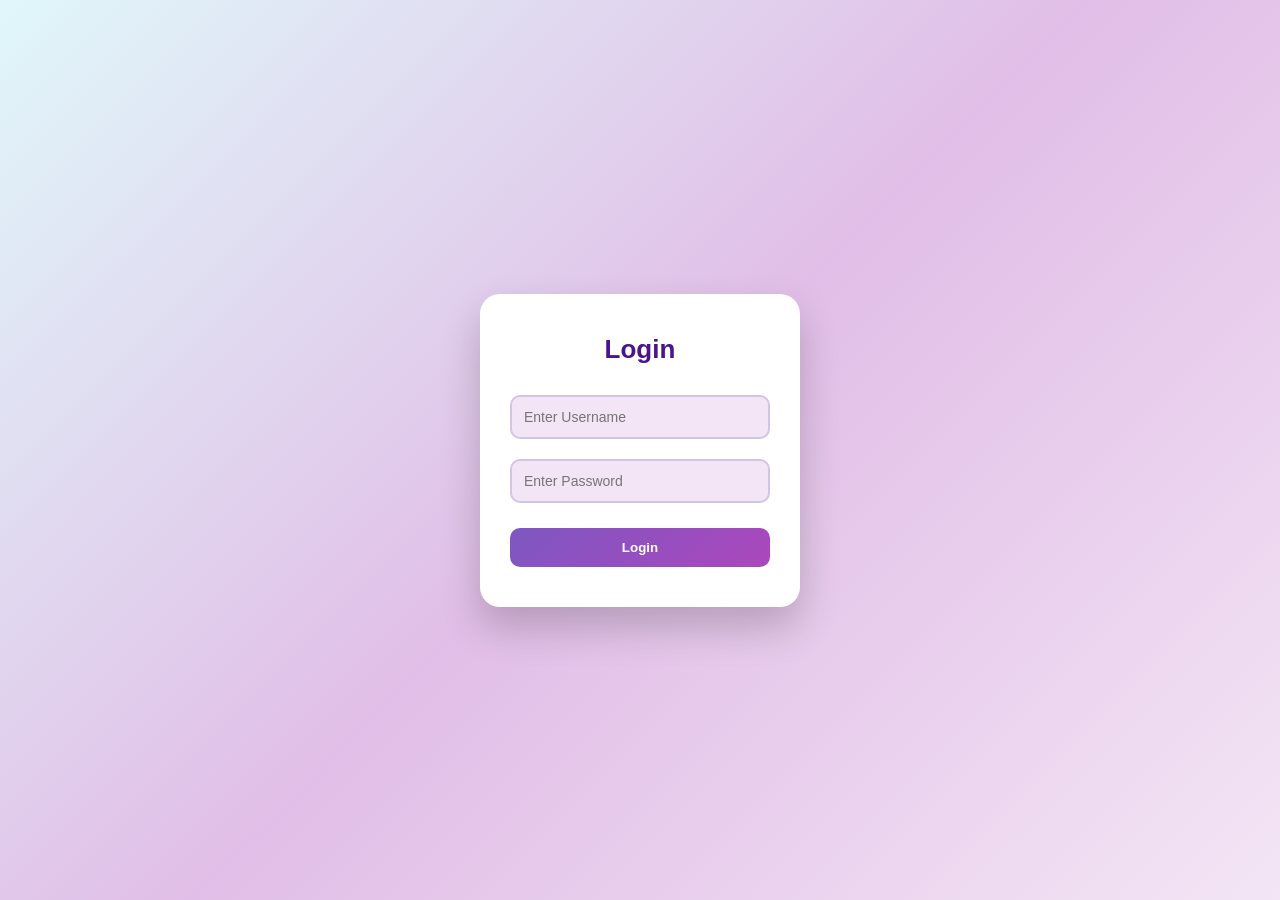
<file: index.html>
<!DOCTYPE html>
<html lang="en">
<head>
  <meta charset="UTF-8">
  <meta name="viewport" content="width=device-width, initial-scale=1.0">
  <title>Login | Placement Prediction</title>
  <link rel="stylesheet" href="style.css">
</head>
<body class="login-light">
  <div class="container">
    <div class="card">
      <h2>Login</h2>
      <form action="home.html" method="post" class="form-box">
        <input type="text" placeholder="Enter Username" required>
        <input type="password" placeholder="Enter Password" required>
        <button type="submit">Login</button>
      </form>
    </div>
  </div>
</body>
</html>
</file>
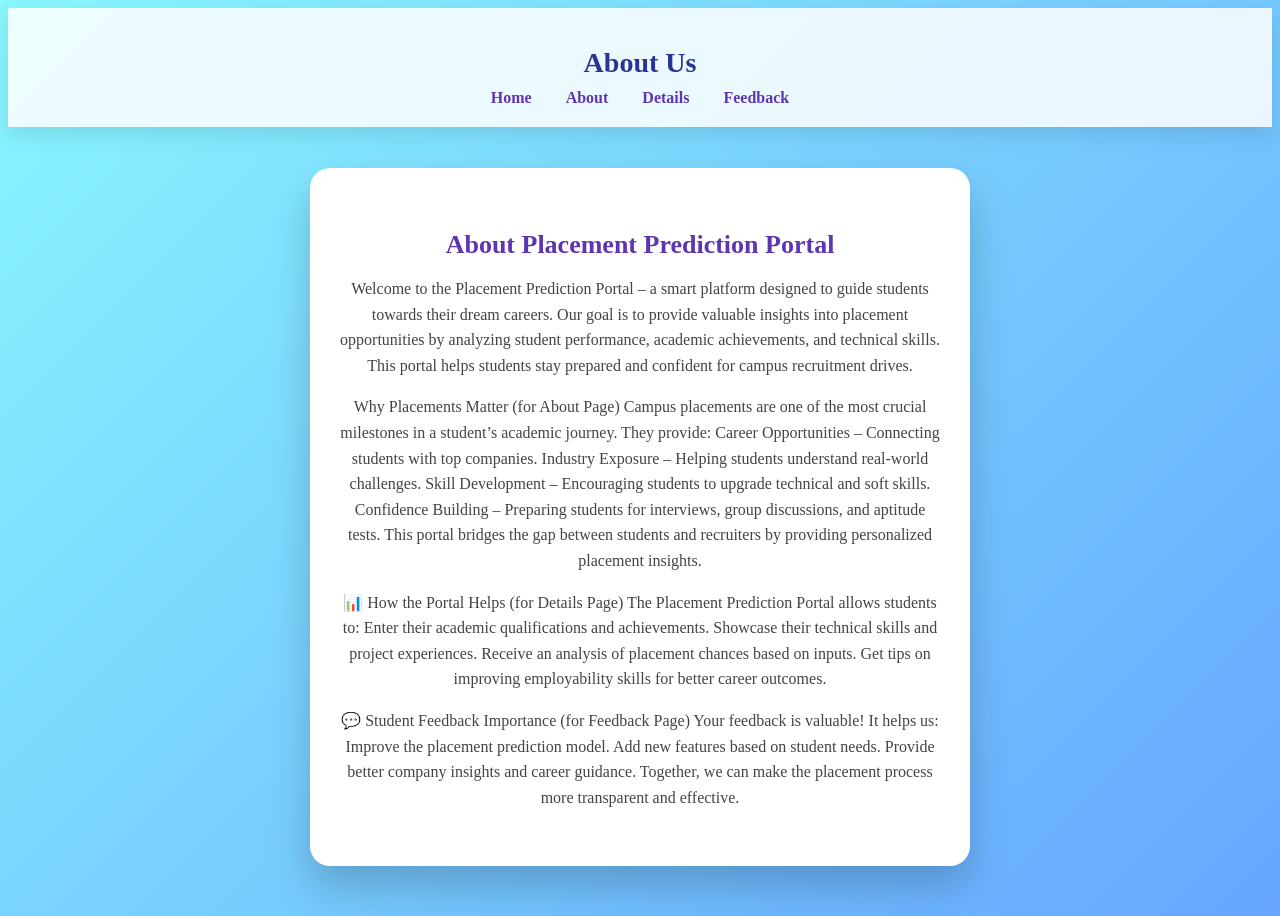
<file: about.html>
<!DOCTYPE html>
<html lang="en">
<head>
  <meta charset="UTF-8">
  <meta name="viewport" content="width=device-width, initial-scale=1.0">
  <title>About | Placement Prediction</title>
  <link rel="stylesheet" href="about.css">
</head>
<body class="about-bg">
  <header class="header">
    <h1>About Us</h1>
    <nav>
      <a href="home.html">Home</a>
      <a href="about.html">About</a>
      <a href="details.html">Details</a>
      <a href="feedback.html">Feedback</a>
    </nav>
  </header>

  <section class="content">
    <div class="card-3d">
      <h2>About Placement Prediction Portal</h2>
      <p>
        Welcome to the Placement Prediction Portal – a smart platform designed
         to guide students towards their dream careers.
        Our goal is to provide valuable insights into placement 
        opportunities by analyzing student performance, academic achievements, 
        and technical skills. This portal helps students stay prepared
        and confident for campus recruitment drives.
      </p>
      <p>Why Placements Matter (for About Page)

Campus placements are one of the most crucial milestones in a student’s academic journey. They provide:

Career Opportunities – Connecting students with top companies.

Industry Exposure – Helping students understand real-world challenges.

Skill Development – Encouraging students to upgrade technical and soft skills.

Confidence Building – Preparing students for interviews, group discussions, and aptitude tests.

This portal bridges the gap between students and recruiters by providing personalized placement insights.

</p>
<p> 📊 How the Portal Helps (for Details Page)

The Placement Prediction Portal allows students to:

Enter their academic qualifications and achievements.

Showcase their technical skills and project experiences.

Receive an analysis of placement chances based on inputs.

Get tips on improving employability skills for better career outcomes.
</p><p>
💬 Student Feedback Importance (for Feedback Page)

Your feedback is valuable! It helps us:

Improve the placement prediction model.

Add new features based on student needs.

Provide better company insights and career guidance.

Together, we can make the placement process more transparent and effective.</p>
    </div>
  </section>
</body>
</html>
</file>
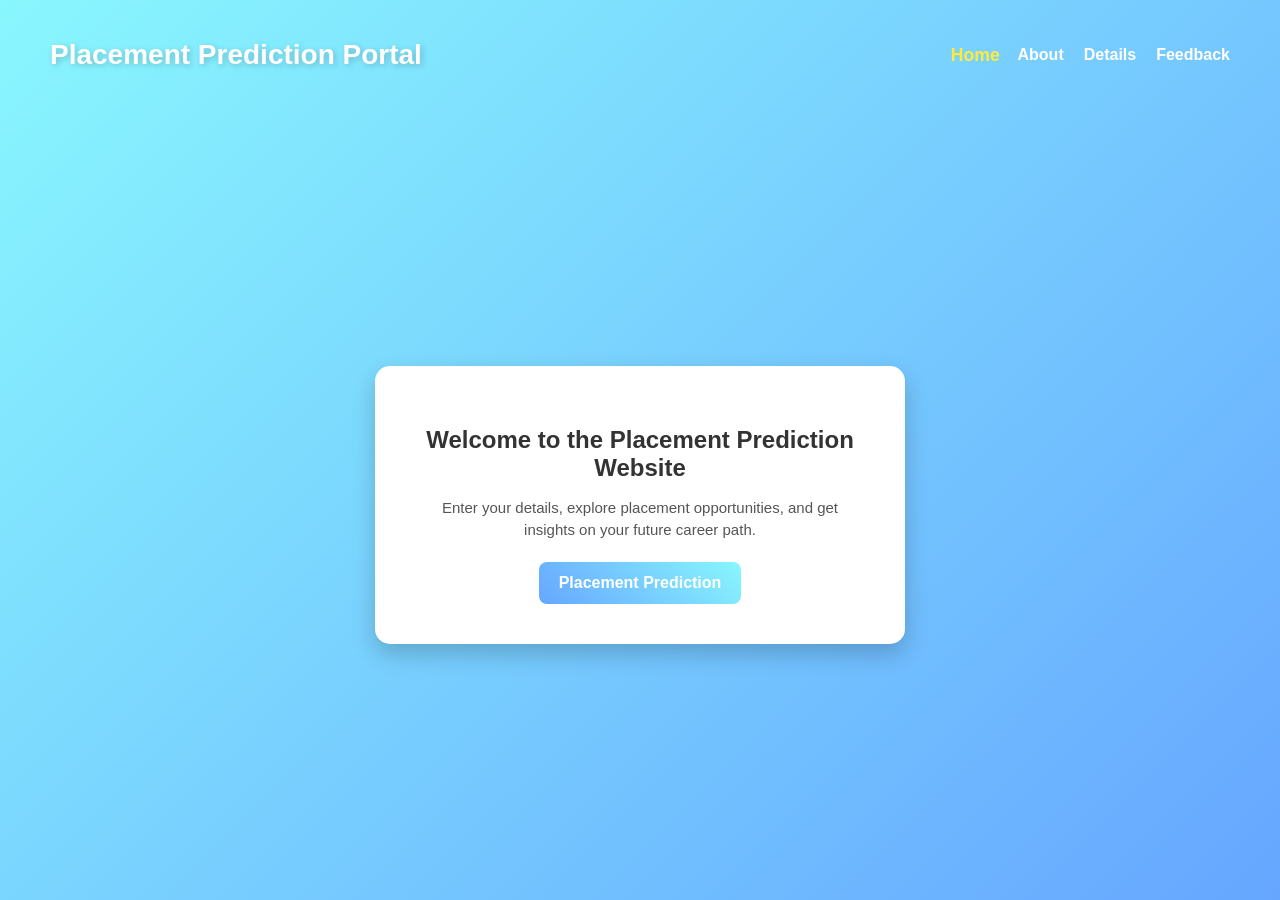
<file: home.html>
<!DOCTYPE html>
<html lang="en">
<head>
  <meta charset="UTF-8">
  <meta name="viewport" content="width=device-width, initial-scale=1.0">
  <title>Home | Placement Prediction</title>
  <link rel="stylesheet" href="home.css">
</head>
<body class="home-bg">
  <header class="header">
    <h1>Placement Prediction Portal</h1>
    <nav>
      <a href="home.html" class="active">Home</a>
      <a href="about.html">About</a>
      <a href="details.html">Details</a>
      <a href="feedback.html">Feedback</a>
    </nav>
  </header>

  <section class="content">
    <div class="card-3d">
      <h2>Welcome to the Placement Prediction Website</h2>
      <p>Enter your details, explore placement opportunities, and get insights on your future career path.</p>
      <!-- Placement Prediction Button -->
      <a href="details.html" class="predict-btn">Placement Prediction</a>
    </div>
  </section>
</body>
</html>
</file>
<file: style.css>
/* Reset */
* {
  margin: 0;
  padding: 0;
  box-sizing: border-box;
  font-family: "Poppins", sans-serif;
}

/* Background with soft gradient */
body.login-light {
  background: linear-gradient(135deg, #e0f7fa, #e1bee7, #f3e5f5);
  display: flex;
  justify-content: center;
  align-items: center;
  height: 100vh;
  overflow: hidden;
}

/* Container with floating animation */
.container {
  perspective: 1000px;
  animation: float 6s ease-in-out infinite;
}

/* Card with 3D effect */
.card {
  background: #ffffff;
  border-radius: 20px;
  padding: 40px 30px;
  width: 320px;
  box-shadow: 0 20px 40px rgba(0,0,0,0.2);
  text-align: center;
  transform-style: preserve-3d;
  transition: transform 0.5s;
}


/* Title */
.card h2 {
  margin-bottom: 20px;
  font-size: 26px;
  color: #4a148c;
}

/* Input styling */
.form-box input {
  width: 100%;
  padding: 12px;
  margin: 10px 0;
  border-radius: 10px;
  border: 2px solid #d1c4e9;
  background: #f3e5f5;
  font-size: 14px;
  transition: 0.3s;
}

.form-box input:focus {
  border-color: #7e57c2;
  background: #ede7f6;
  outline: none;
  box-shadow: 0 0 10px rgba(126,87,194,0.5);
  transform: scale(1.02);
}

/* Button styling */
button {
  width: 100%;
  padding: 12px;
  margin-top: 15px;
  background: linear-gradient(135deg, #7e57c2, #ab47bc);
  border: none;
  border-radius: 10px;
  color: white;
  font-weight: bold;
  cursor: pointer;
  transition: 0.4s;
}

button:hover {
  background: linear-gradient(135deg, #ab47bc, #7e57c2);
  transform: scale(1.05);
  box-shadow: 0 10px 20px rgba(171,71,188,0.4);
}
</file>
<file: about.css>
/* Background for About Page */
body.about-bg {
  background: linear-gradient(135deg, #89f7fe, #66a6ff);
  min-height: 100vh;
  display: flex;
  flex-direction: column;
}

/* Reuse header design */
.header {
  background: rgba(255,255,255,0.85);
  padding: 20px;
  text-align: center;
  box-shadow: 0 8px 20px rgba(0,0,0,0.1);
  position: sticky;
  top: 0;
  z-index: 1000;
}

.header h1 {
  font-size: 28px;
  margin-bottom: 10px;
  color: #283593;
}

nav a {
  margin: 0 15px;
  text-decoration: none;
  color: #5e35b1;
  font-weight: bold;
  transition: 0.3s;
}
nav a:hover {
  color: #d81b60;
  transform: scale(1.1);
}

/* Center content */
.content {
  flex: 1;
  display: flex;
  justify-content: center;
  align-items: center;
  padding: 40px;
  text-align: center;
}

/* 3D card */
.card-3d {
  background: #ffffff;
  padding: 40px 30px;
  border-radius: 20px;
  max-width: 600px;
  box-shadow: 0 20px 40px rgba(0,0,0,0.2);
  transform-style: preserve-3d;
  transition: transform 0.6s ease, box-shadow 0.6s ease;
  animation: float 6s ease-in-out infinite;
}

.card-3d:hover {
  transform: rotateY(12deg) rotateX(8deg) scale(1.05);
  box-shadow: 0 25px 50px rgba(94,53,177,0.3);
}

.card-3d h2 {
  color: #5e35b1;
  font-size: 26px;
  margin-bottom: 15px;
}

.card-3d p {
  color: #444;
  font-size: 16px;
  line-height: 1.6;
}

/* Floating animation */
@keyframes float {
  0% { transform: translateY(0px) rotateY(0deg); }
  50% { transform: translateY(-15px) rotateY(3deg); }
  100% { transform: translateY(0px) rotateY(0deg); }
}
</file>
<file: home.css>
/* Background */
body.home-bg {
  font-family: "Poppins", sans-serif;
  margin: 0;
  padding: 0;
  background: linear-gradient(135deg, #89f7fe, #66a6ff);
  min-height: 100vh;
  display: flex;
  flex-direction: column;
}

/* Header */
.header {
  width: 100%;
  display: flex;
  justify-content: space-between;
  align-items: center;
  padding: 20px 50px;
  box-sizing: border-box;
}

.header h1 {
  color: #fff;
  font-size: 28px;
  text-shadow: 2px 2px 6px rgba(0,0,0,0.2);
}

nav {
  display: flex;
  gap: 20px;
}

nav a {
  text-decoration: none;
  color: white;
  font-size: 16px;
  font-weight: 600;
  transition: transform 0.3s, color 0.3s;
}

nav a:hover,
nav a.active {
  transform: scale(1.1);
  color: #ffeb3b;
}

/* Content section */
.content {
  flex: 1;
  display: flex;
  justify-content: center;
  align-items: center;
}

/* Card */
.card-3d {
  background: white;
  padding: 40px;
  border-radius: 15px;
  box-shadow: 0 10px 25px rgba(0,0,0,0.2);
  width: 450px;
  text-align: center;
  animation: float 4s ease-in-out infinite;
}

.card-3d h2 {
  margin-bottom: 15px;
  color: #333;
}

.card-3d p {
  margin-bottom: 20px;
  color: #555;
  font-size: 15px;
  line-height: 1.5;
}

/* Button */
.predict-btn {
  display: inline-block;
  padding: 12px 20px;
  border-radius: 8px;
  background: linear-gradient(45deg, #66a6ff, #89f7fe);
  color: white;
  font-size: 16px;
  font-weight: bold;
  text-decoration: none;
  transition: transform 0.3s, box-shadow 0.3s;
}

.predict-btn:hover {
  transform: scale(1.05);
  box-shadow: 0 6px 15px rgba(0,0,0,0.2);
}

/* Floating Animation */
@keyframes float {
  0% { transform: translateY(0); }
  50% { transform: translateY(-10px); }
  100% { transform: translateY(0); }
}
</file>
